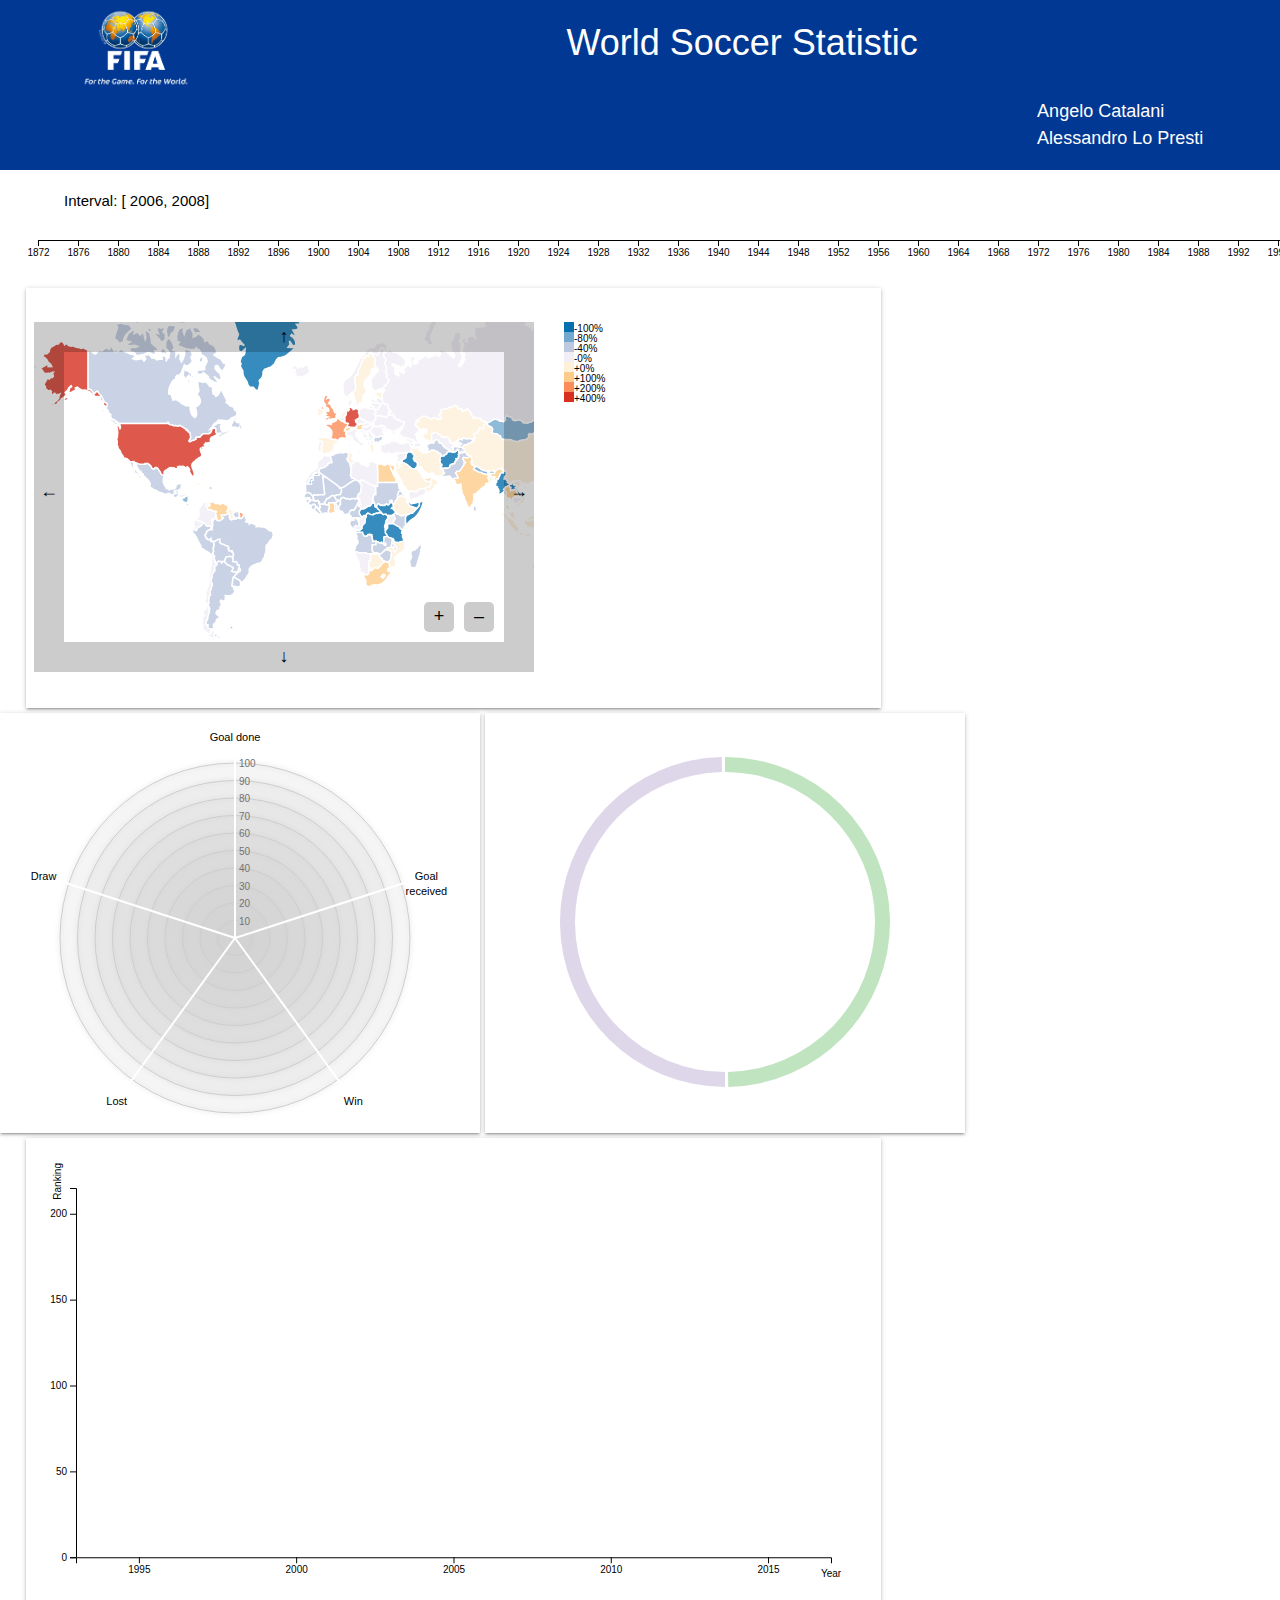
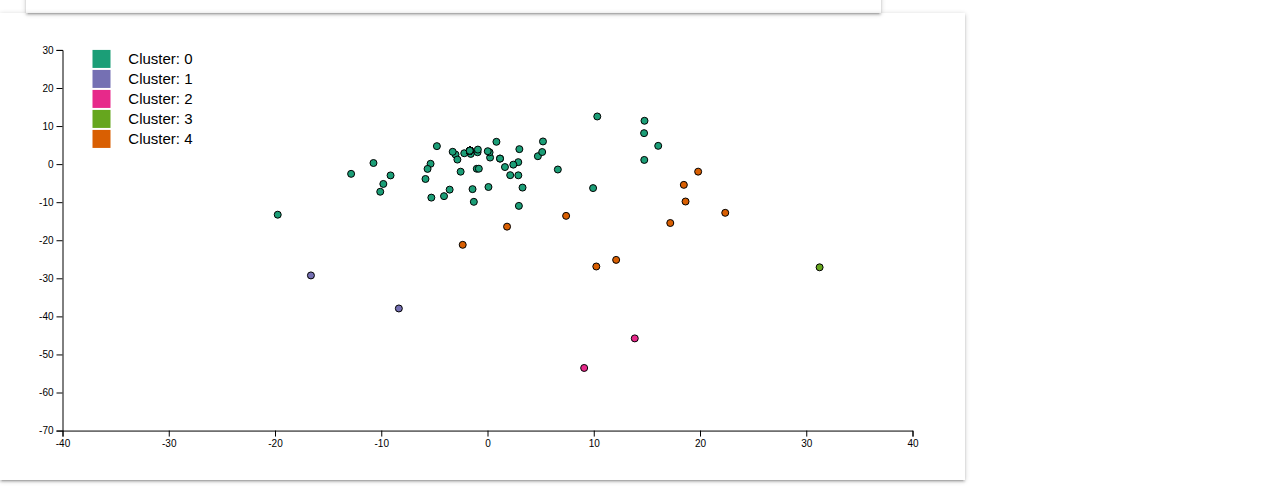
<file: index.html>
<!DOCTYPE html>
<html lang="en">
<head>
    <meta charset="UTF-8">
    <title>World Soccer Statistic</title>

	<link rel="stylesheet" href="main.css">
	<link rel="stylesheet" href="js-css-code/line-chart/style.css">
	<link rel="stylesheet" href="js-css-code/kmeans/style.css">
	<link rel="stylesheet" href="js-css-code/chord-diagram/style.css">
	<link rel="stylesheet" href="js-css-code/radar-plus-legend/style.css">
	<link rel="stylesheet" href="js-css-code/continent-map/style.css">
	<link rel="stylesheet" href="https://www.w3schools.com/w3css/4/w3.css">


    <script src="d3-package/d3.js"></script>
    <script src="d3-package/d3-selection-multi.js"></script>
	<script src="js-css-code/kmeans/kmeans.js"></script>
    <script src="js-css-code/chord-diagram/chord-diagram.js"></script>
    <script src="js-css-code/radar-plus-legend/radar_plus_legend.js"></script>
    <script src="js-css-code/continent-map/continent_map.js"></script>
    <script src="https://ajax.googleapis.com/ajax/libs/jquery/3.3.1/jquery.min.js"></script>

</head>
<body>


<header>
<img src = "images/FIFA_flag.png"/>
<h1>World Soccer Statistic</h1>
<ul>
	<li>Angelo Catalani</li>
	<li>Alessandro Lo Presti</li>
</ul>
</header>

<!-- tooltip -->
<div id="tooltip" class="hidden"> <p><strong>Match Played in</strong></p> <p><span id="value">100</span></p></div>
<div id="tooltip2" class="hidden"style="diplay: inline"> <p><strong>Max Fifa Rank</strong></p> <p><span id="value2">100</span></p></div>
<div id="tooltip3" class="hidden"style="diplay: inline"> <p ><strong id="value4">Exact Value</strong></p> <p><span id="value3">100</span></p></div>



<!-- plot -->
<div id='range-slider'style="display: inline"><span> Interval: [ 2006, 2008] </span></div>
<div id="border-map">
	<div id="continent-map"  style="display: inline"></div>
	<div id="continent-map-legend-play"  style="display: inline"></div>
	<div id="continent-map-legend"  style="display: inline"></div>
</div>
<div style="display: inline-block" class="radarChart "></div>
<div style="display: inline-block" class="chordDiagram" ></div>
<div id="chart" style="display: inline-block"></div>
<div id="kmeans" class = "k" style="display: inline-block"></div>
<br><br>


<script>
	<!-- linechart -->
    var script = document.createElement('script');
    script.src = 'js-css-code/line-chart/line-chart.js';
    document.head.appendChild(script);
    <!-- end linechart -->


    draw_radar_plus_legend(['2006','2007','2008']);
    draw_continent_map(['2006','2007','2008']);
    add_time_bar();
    draw_scatterplot_kmeans();
    var node1 ={'team_color':'#7fc97f','properties':{'admin':'team1'}};
    var node2 ={'team_color':'#beaed4','properties':{'admin':'team2'}};
    plot_chord_diagram([[0,0],[0,0]],[node1,node2]);

</script>

</body>
</html>
</file>
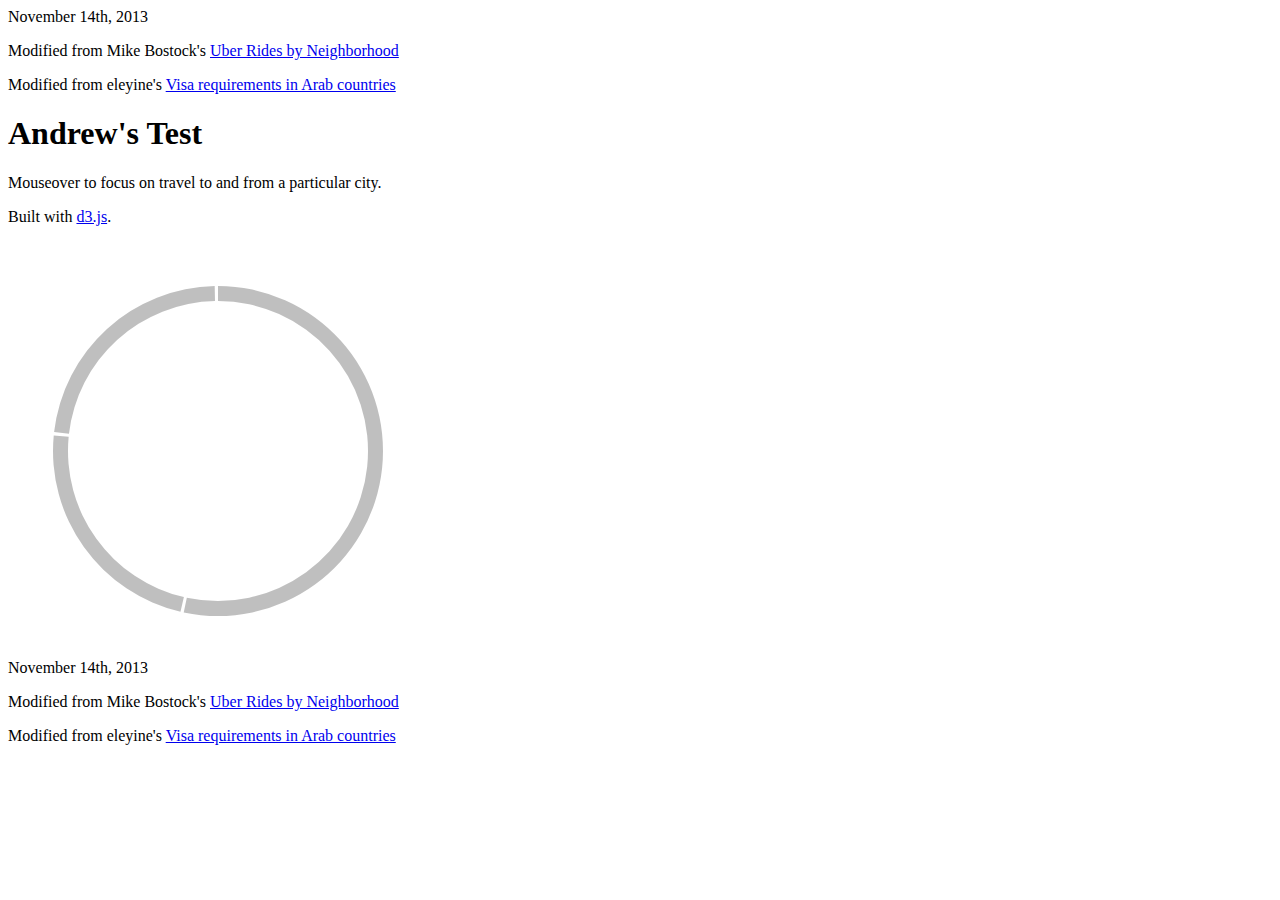
<file: js-css-code/chord-diagram/index.html>
<!DOCTYPE html>
<meta charset="utf-8">
<title>Andrew's Test</title>
<style>

    @import url(style.css);

    #circle circle {
        fill: none;
        pointer-events: all;
    }

    .group path {
        fill-opacity: .5;
    }

    path.chord {
        stroke: #000;
        stroke-width: .25px;
    }

    #circle:hover path.fade {
        display: none;
    }

</style>

<header>
    <aside>November 14th, 2013</aside>
    <p>Modified from Mike Bostock's <a href="http://bost.ocks.org/mike/uberdata/">Uber Rides by Neighborhood</a></p>
    <p>Modified from eleyine's <a href="http://bl.ocks.org/eleyine/raw/6846156/">Visa requirements in Arab countries</a></p>
</header>

<h1>Andrew's Test</h1>

<aside>Mouseover to focus on travel to and from a particular city.</aside>

<p>Built with <a href="http://d3js.org/">d3.js</a>.</aside>
<div class = "chordDiagram"></div>

    <script src="../../d3-package/d3.js"></script>
    <script src="../../d3-package/d3-selection-multi.js"></script>
    <script src="chord-diagram.js"></script>
    <script>
        plot_chord_diagram([[0,30,40],[20,0,10],[10,20,0]],["italy","france","germany"]);
    </script>


    <footer>
        <aside>November 14th, 2013</aside>
<p>Modified from Mike Bostock's <a href="http://bost.ocks.org/mike/uberdata/">Uber Rides by Neighborhood</a></p>
<p>Modified from eleyine's <a href="http://bl.ocks.org/eleyine/raw/6846156/">Visa requirements in Arab countries</a></p>
</footer>
</file>
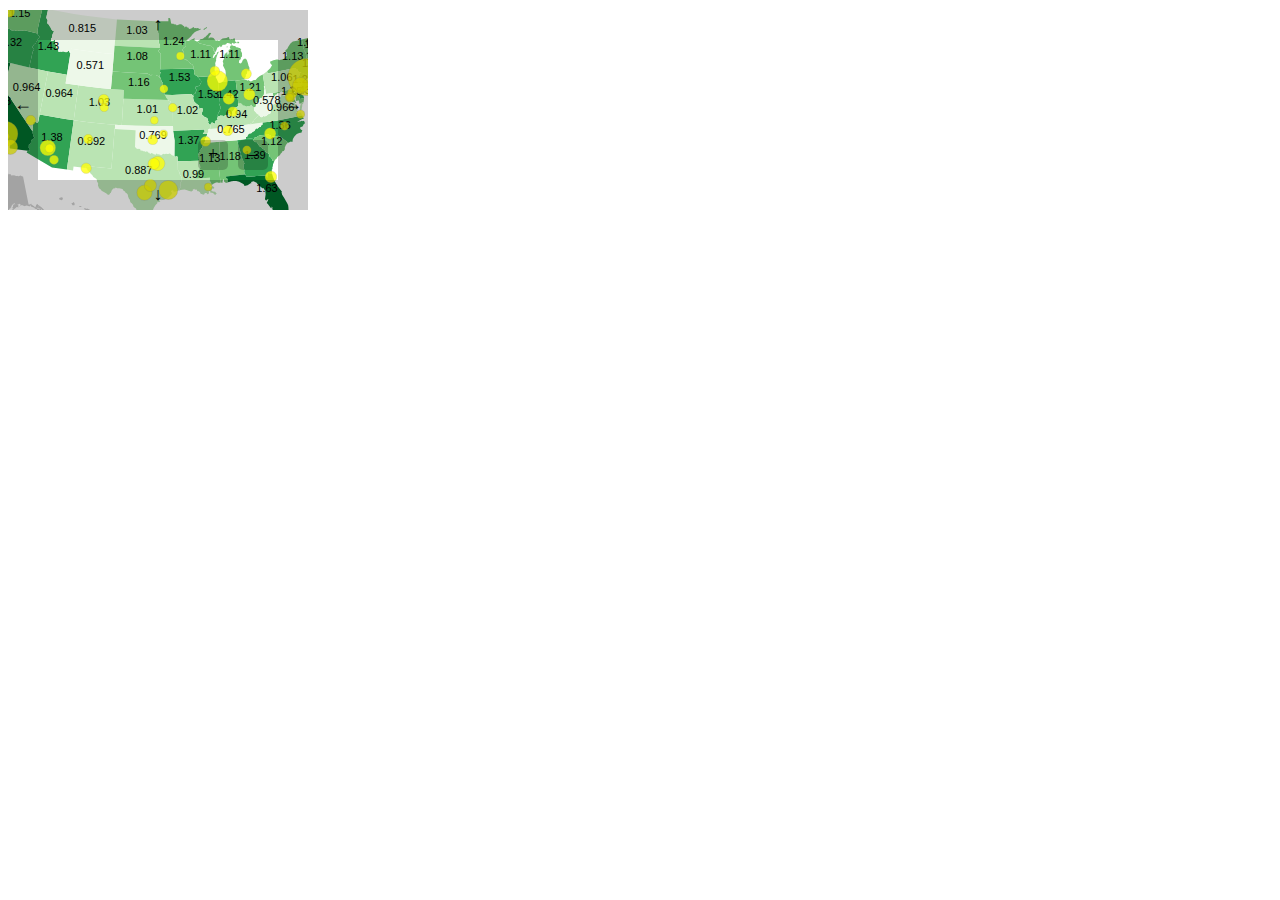
<file: test-diagrams/continent-map/index.html>
<!DOCTYPE html>
<html lang="en">
<head>
    <meta charset="utf-8">
    <title>D3: Map value labels</title>
    <script type="text/javascript" src="../../d3-package/d3.js"></script>
    <style type="text/css">

        div {
            margin-bottom: 10px;
        }

        .pan rect,
        .zoom rect {
            fill: black;
            opacity: 0.2;
        }

        .zoom rect {
            rx: 5;  /* Rounded corners */
            ry: 5;
        }

        .pan text,
        .zoom text {
            fill: black;
            font-size: 18px;
            text-anchor: middle;
        }

        .pan:hover rect,
        .pan:hover text,
        .zoom:hover rect,
        .zoom:hover text {
            fill: blue;
        }

        .label {
            font-family: Helvetica, sans-serif;
            font-size: 11px;
            fill: black;
            text-anchor: middle;
        }

    </style>
</head>
<body>
<div>
</div>
<script type="text/javascript">

    //Width and height
    var w = 300;
    var h = 200;

    //Define map projection
    var projection = d3.geoAlbersUsa()
        .translate([0, 0]);

    //Define path generator
    var path = d3.geoPath()
        .projection(projection);

    //Define quantize scale to sort data values into buckets of color
    var color = d3.scaleQuantize()
        .range(["rgb(237,248,233)","rgb(186,228,179)","rgb(116,196,118)","rgb(49,163,84)","rgb(0,109,44)"]);
    //Colors taken from colorbrewer.js, included in the D3 download

    //Number formatting for population values
    var formatAsThousands = d3.format(",");  //e.g. converts 123456 to "123,456"

    //Number formatting for ag productivity values
    var formatDecimals = d3.format(".3");  //e.g. converts 1.23456 to "1.23"

    //Create SVG element
    var svg = d3.select("body")
        .append("svg")
        .attr("width", w)
        .attr("height", h);

    //Define what to do when panning or zooming
    var zooming = function(d) {

        //Log out d3.event.transform, so you can see all the goodies inside
        //console.log(d3.event.transform);

        //New offset array
        var offset = [d3.event.transform.x, d3.event.transform.y];

        //Calculate new scale
        var newScale = d3.event.transform.k * 2000;

        //Update projection with new offset and scale
        projection.translate(offset)
            .scale(newScale);

        //Update all paths and circles
        svg.selectAll("path")
            .attr("d", path);

        svg.selectAll("circle")
            .attr("cx", function(d) {
                return projection([d.lon, d.lat])[0];
            })
            .attr("cy", function(d) {
                return projection([d.lon, d.lat])[1];
            });

        svg.selectAll(".label")
            .attr("x", function(d) {
                return path.centroid(d)[0];
            })
            .attr("y", function(d) {
                return path.centroid(d)[1];
            });

    }

    //Then define the zoom behavior
    var zoom = d3.zoom()
        .scaleExtent([ 0.02, 20.0 ])
        .translateExtent([[ -1200, -700 ], [ 1200, 700 ]])
        .on("zoom", zooming);

    //The center of the country, roughly
    var center = projection([-97.0, 39.0]);

    //Create a container in which all zoom-able elements will live
    var map = svg.append("g")
        .attr("id", "map")
        .call(zoom)  //Bind the zoom behavior
        .call(zoom.transform, d3.zoomIdentity  //Then apply the initial transform
            .translate(w/2, h/2)
            .scale(0.25)
            .translate(-center[0], -center[1]));

    //Create a new, invisible background rect to catch zoom events
    map.append("rect")
        .attr("x", 0)
        .attr("y", 0)
        .attr("width", w)
        .attr("height", h)
        .attr("opacity", 0);

    //Load in agriculture data
    d3.csv("us-ag-productivity.csv", function(data) {

        //Set input domain for color scale
        color.domain([
            d3.min(data, function(d) { return d.value; }),
            d3.max(data, function(d) { return d.value; })
        ]);

        //Load in GeoJSON data
        d3.json("us-states.json", function(json) {

            //Merge the ag. data and GeoJSON
            //Loop through once for each ag. data value
            for (var i = 0; i < data.length; i++) {

                var dataState = data[i].state;				//Grab state name
                var dataValue = parseFloat(data[i].value);	//Grab data value, and convert from string to float

                //Find the corresponding state inside the GeoJSON
                for (var j = 0; j < json.features.length; j++) {

                    var jsonState = json.features[j].properties.name;

                    if (dataState == jsonState) {

                        //Copy the data value into the JSON
                        json.features[j].properties.value = dataValue;

                        //Stop looking through the JSON
                        break;

                    }
                }
            }

            //Bind data and create one path per GeoJSON feature
            map.selectAll("path")
                .data(json.features)
                .enter()
                .append("path")
                .attr("d", path)
                .style("fill", function(d) {
                    //Get data value
                    var value = d.properties.value;

                    if (value) {
                        //If value exists…
                        return color(value);
                    } else {
                        //If value is undefined…
                        return "#ccc";
                    }
                });

            //Create one label per state
            map.selectAll("text")
                .data(json.features)
                .enter()
                .append("text")
                .attr("class", "label")
                .attr("x", function(d) {
                    return path.centroid(d)[0];
                })
                .attr("y", function(d) {
                    return path.centroid(d)[1];
                })
                .text(function(d) {
                    if (d.properties.value) {
                        return formatDecimals(d.properties.value);
                    };
                });

            //Load in cities data
            d3.csv("us-cities.csv", function(data) {

                map.selectAll("circle")
                    .data(data)
                    .enter()
                    .append("circle")
                    .attr("cx", function(d) {
                        return projection([d.lon, d.lat])[0];
                    })
                    .attr("cy", function(d) {
                        return projection([d.lon, d.lat])[1];
                    })
                    .attr("r", function(d) {
                        return Math.sqrt(parseInt(d.population) * 0.00004);
                    })
                    .style("fill", "yellow")
                    .style("stroke", "gray")
                    .style("stroke-width", 0.25)
                    .style("opacity", 0.75)
                    .append("title")			//Simple tooltip
                    .text(function(d) {
                        return d.place + ": Pop. " + formatAsThousands(d.population);
                    });

                createPanButtons();
                createZoomButtons();

            });


        });

    });

    //Create panning buttons
    var createPanButtons = function() {

        //Create the clickable groups

        //North
        var north = svg.append("g")
            .attr("class", "pan")	//All share the 'pan' class
            .attr("id", "north");	//The ID will tell us which direction to head

        north.append("rect")
            .attr("x", 0)
            .attr("y", 0)
            .attr("width", w)
            .attr("height", 30);

        north.append("text")
            .attr("x", w/2)
            .attr("y", 20)
            .html("&uarr;")

        //South
        var south = svg.append("g")
            .attr("class", "pan")
            .attr("id", "south");

        south.append("rect")
            .attr("x", 0)
            .attr("y", h - 30)
            .attr("width", w)
            .attr("height", 30);

        south.append("text")
            .attr("x", w/2)
            .attr("y", h - 10)
            .html("&darr;")

        //West
        var west = svg.append("g")
            .attr("class", "pan")
            .attr("id", "west");

        west.append("rect")
            .attr("x", 0)
            .attr("y", 30)
            .attr("width", 30)
            .attr("height", h - 60);

        west.append("text")
            .attr("x", 15)
            .attr("y", h/2)
            .html("&larr;")

        //East
        var east = svg.append("g")
            .attr("class", "pan")
            .attr("id", "east");

        east.append("rect")
            .attr("x", w - 30)
            .attr("y", 30)
            .attr("width", 30)
            .attr("height", h - 60);

        east.append("text")
            .attr("x", w - 15)
            .attr("y", h/2)
            .html("&rarr;")

        //Panning interaction

        d3.selectAll(".pan")
            .on("click", function() {

                //Set how much to move on each click
                var moveAmount = 50;

                //Set x/y to zero for now
                var x = 0;
                var y = 0;

                //Which way are we headed?
                var direction = d3.select(this).attr("id");

                //Modify the offset, depending on the direction
                switch (direction) {
                    case "north":
                        y += moveAmount;  //Increase y offset
                        break;
                    case "south":
                        y -= moveAmount;  //Decrease y offset
                        break;
                    case "west":
                        x += moveAmount;  //Increase x offset
                        break;
                    case "east":
                        x -= moveAmount;  //Decrease x offset
                        break;
                    default:
                        break;
                }

                //This triggers a zoom event, translating by x, y
                map.transition()
                    .call(zoom.translateBy, x, y);

            });

    };

    //Create zoom buttons
    var createZoomButtons = function() {

        //Create the clickable groups

        //Zoom in button
        var zoomIn = svg.append("g")
            .attr("class", "zoom")	//All share the 'zoom' class
            .attr("id", "in")		//The ID will tell us which direction to head
            .attr("transform", "translate(" + (w - 110) + "," + (h - 70) + ")");

        zoomIn.append("rect")
            .attr("x", 0)
            .attr("y", 0)
            .attr("width", 30)
            .attr("height", 30);

        zoomIn.append("text")
            .attr("x", 15)
            .attr("y", 20)
            .text("+");

        //Zoom out button
        var zoomOut = svg.append("g")
            .attr("class", "zoom")
            .attr("id", "out")
            .attr("transform", "translate(" + (w - 70) + "," + (h - 70) + ")");

        zoomOut.append("rect")
            .attr("x", 0)
            .attr("y", 0)
            .attr("width", 30)
            .attr("height", 30);

        zoomOut.append("text")
            .attr("x", 15)
            .attr("y", 20)
            .html("&ndash;");

        //Zooming interaction

        d3.selectAll(".zoom")
            .on("click", function() {

                //Set how much to scale on each click
                var scaleFactor;

                //Which way are we headed?
                var direction = d3.select(this).attr("id");

                //Modify the k scale value, depending on the direction
                switch (direction) {
                    case "in":
                        scaleFactor = 1.5;
                        break;
                    case "out":
                        scaleFactor = 0.75;
                        break;
                    default:
                        break;
                }

                //This triggers a zoom event, scaling by 'scaleFactor'
                map.transition()
                    .call(zoom.scaleBy, scaleFactor);

            });

    };


</script>
</body>
</html>
</file>
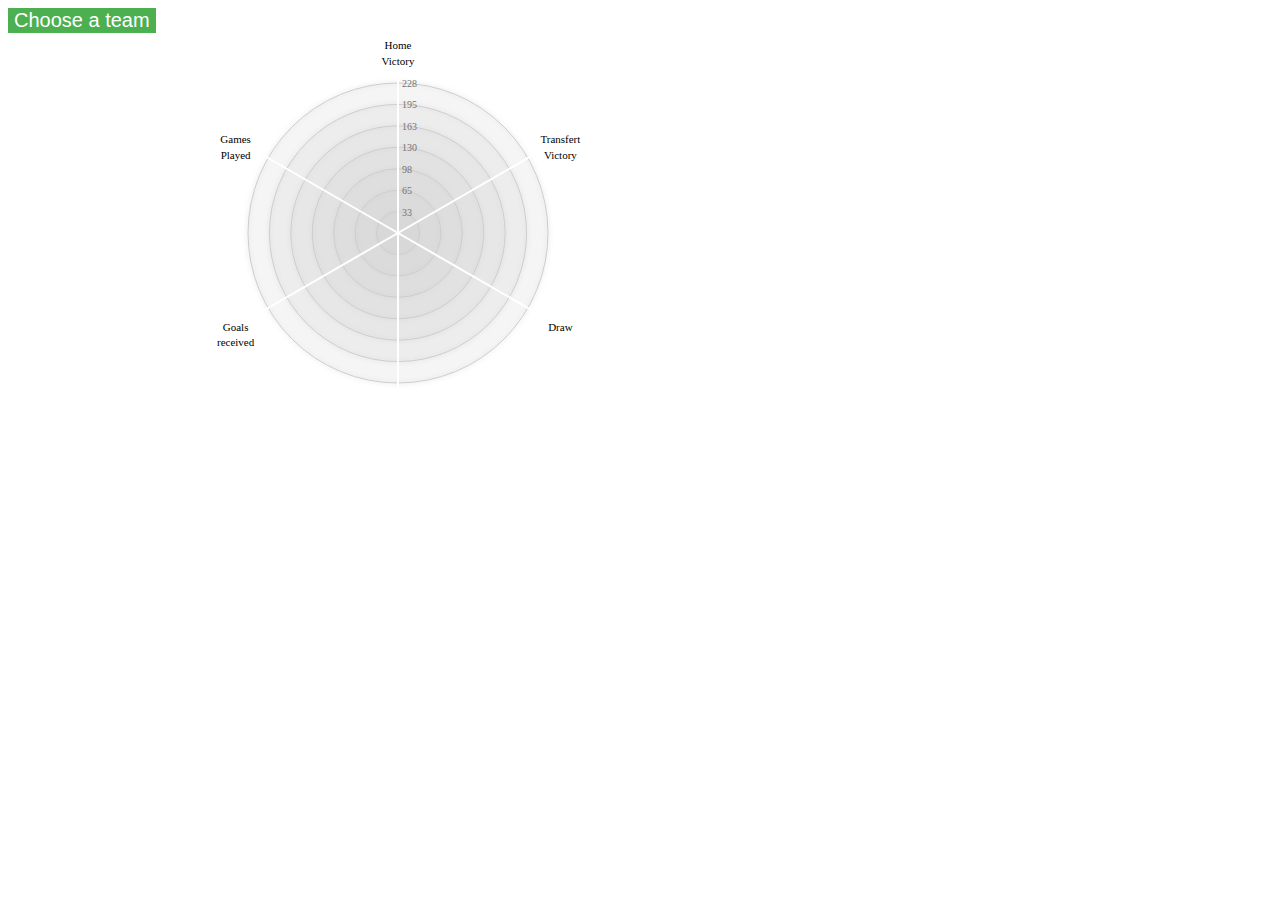
<file: test-diagrams/radar-chart/index.html>
<!DOCTYPE html>
<html>
<head>
    <meta http-equiv="Content-Type" content="text/html;charset=utf-8"/ >
    <title>Smoothed D3.js Radar Chart</title>

    <!-- Google fonts -->
    <link href='http://fonts.googleapis.com/css?family=Open+Sans:400,300' rel='stylesheet' type='text/css'>
    <link href='https://fonts.googleapis.com/css?family=Raleway' rel='stylesheet' type='text/css'>

    <!-- D3.js -->
    <script src="../../d3-package/d3.js" charset="utf-8"></script>
    <script src="../../d3-package/d3-selection-multi.js" charset="utf-8"></script>
    <script src="radar_plus_legend.js" charset="utf-8"></script>

    <style>
        .radar-legend-dropbtn {
            background-color: #4CAF50;
            color: white;
            font-size: 20px;
            border: none;
            cursor: pointer;
        }

        .radar-legend-dropbtn:hover, .dropbtn:focus {
            background-color: #3e8e41;
        }

        #radar-legend-myInput {
            background-position: 14px 12px;
            background-repeat: no-repeat;
            font-size: 16px;
            border: none;
            border-bottom: 1px solid #ddd;
        }

        #radar-legend-myInput:focus {outline: 3px solid #ddd;}

        .radar-legend-dropdown {

            position: relative;
            display: inline-block;
        }

        .radar-legend-dropdown-content {
            display: none;
            position: absolute;
            background-color: #f6f6f6;
            min-width: 200px;
            overflow-x: hidden;

            border: 1px solid #ddd;
            z-index: 1;

        }

        .radar-legend-dropdown-content a {
            color: black;
            text-decoration: none;
            display: block;
            padding:15px;
            height:10px;

        }

        .radar-legend-dropdown a:hover {background-color: #ddd;}
        .radar-legend-show {display: block;}


    </style>



</head>
<body >
<div class="radar-legend-dropdown">
    <button onclick="myFunction()" class="radar-legend-dropbtn">Choose a team</button>
    <div id="radar-legend-myDropdown" class="radar-legend-dropdown-content" style="height: 100px; width:90px">
        <input type="text" placeholder="Search.." id="radar-legend-myInput" onkeyup="filterFunction()">
    </div>
</div>



<div class="radarChart"></div>



<script>

draw_radar_plus_legend();


</script>
</body>
</html>
</file>
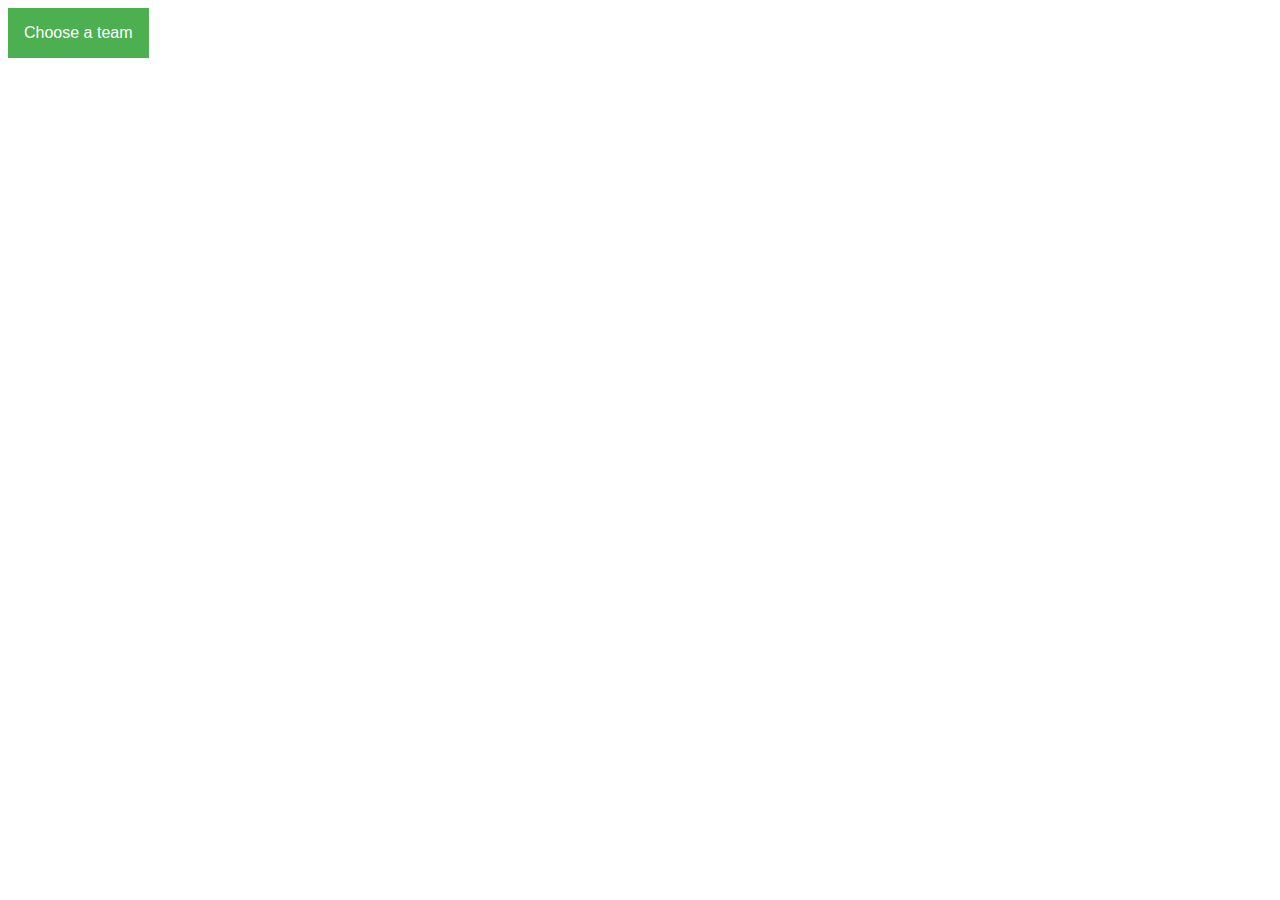
<file: test-diagrams/simple-menu/index.html>
<!DOCTYPE html>
<html>
<head>
    <meta name="viewport" content="width=device-width, initial-scale=1">
    <style>
        .dropbtn {
            background-color: #4CAF50;
            color: white;
            padding: 16px;
            font-size: 16px;
            border: none;
            cursor: pointer;
        }

        .dropbtn:hover, .dropbtn:focus {
            background-color: #3e8e41;
        }

        #myInput {
            border-box: box-sizing;
            background-position: 14px 12px;
            background-repeat: no-repeat;
            font-size: 16px;
            padding: 14px 20px 12px 45px;
            border: none;
            border-bottom: 1px solid #ddd;
        }

        #myInput:focus {outline: 3px solid #ddd;}

        .dropdown {
            position: relative;
            display: inline-block;
        }

        .dropdown-content {
            display: none;
            position: absolute;
            background-color: #f6f6f6;
            min-width: 230px;
            overflow: auto;
            border: 1px solid #ddd;
            z-index: 1;
        }

        .dropdown-content a {
            color: black;
            padding: 12px 16px;
            text-decoration: none;
            display: block;
        }

        .dropdown a:hover {background-color: #ddd;}

        .show {display: block;}
    </style>
</head>
<body>
<script src="scrollable-menu.js" charset="utf-8"></script>

<div class="dropdown">
    <button onclick="myFunction()" class="dropbtn">Choose a team</button>
    <div id="myDropdown" class="dropdown-content" style="height: 100px">
        <input type="text" placeholder="Search.." id="myInput" onkeyup="filterFunction()">
        <a id="italy">italy</a>

    </div>
</div>

<script>
    add_team(["mexico","germany"]);
</script>

</body>
</html>
</file>
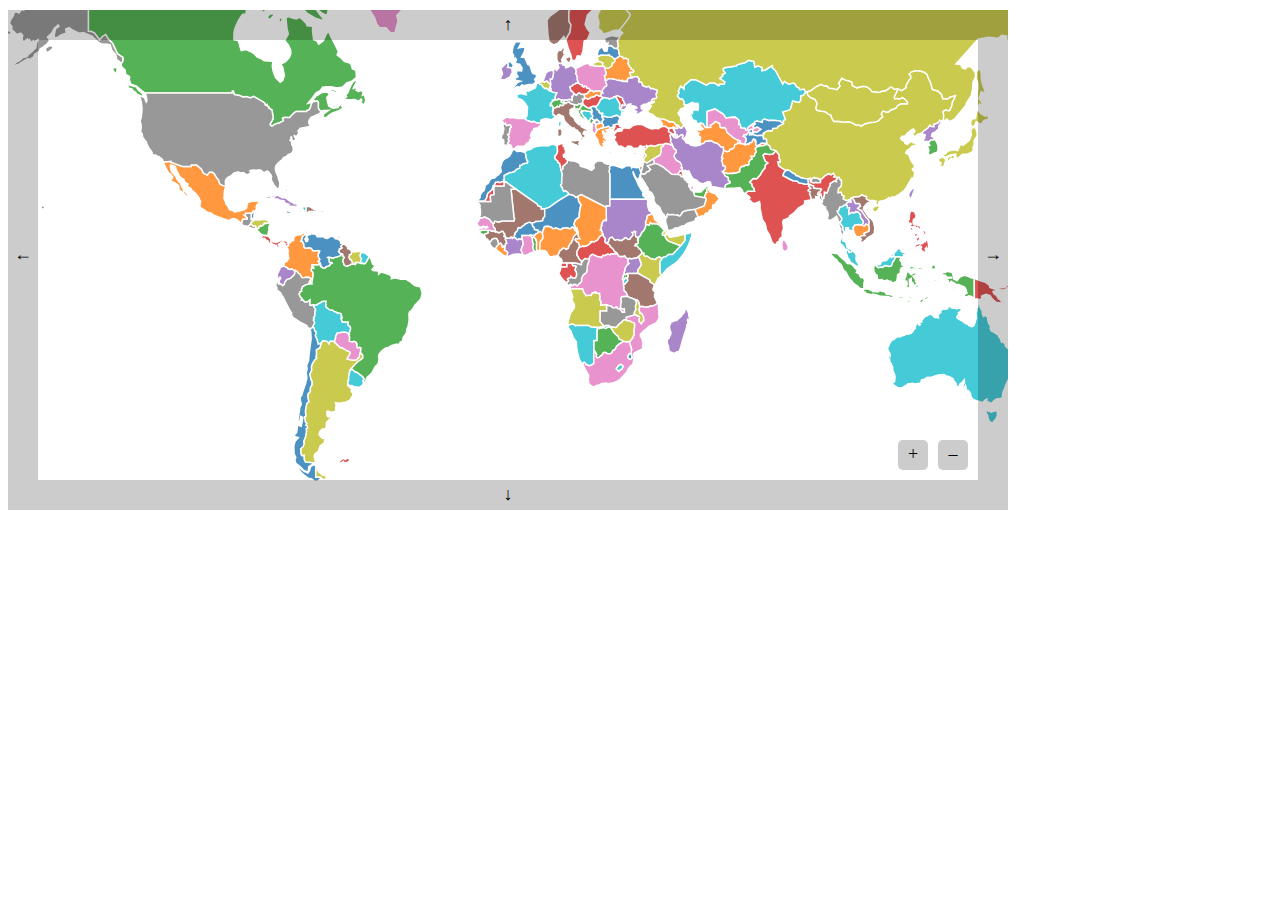
<file: test-diagrams/continent-map/myindex.html>
<!DOCTYPE html>
<html lang="en">
<head>
    <meta charset="utf-8">
    <title>D3: Map value labels</title>
    <script type="text/javascript" src="../../d3-package/d3.js"></script>
    <script type="text/javascript" src="../../d3-package/d3-selection-multi.js"></script>
    <script type="text/javascript" src="continent_map.js"></script>
    <style type="text/css">

        div {
            margin-bottom: 10px;
        }

        .pan rect,
        .zoom rect {
            fill: black;
            opacity: 0.2;
        }

        .zoom rect {
            rx: 5;  /* Rounded corners */
            ry: 5;
        }

        .pan text,
        .zoom text {
            fill: black;
            font-size: 18px;
            text-anchor: middle;
        }

        .pan:hover rect,
        .pan:hover text,
        .zoom:hover rect,
        .zoom:hover text {
            fill: blue;
        }

        .text-country {
            font-family: Helvetica, sans-serif;
            font-size: 11px;
            fill: black;
            text-anchor: middle;
        }

    </style>
</head>
<body>
<div>
</div>
<script>
    draw_continent_map();
</script>
</body>
</html>
</file>
<file: main.css>
header	{
	width: 100%;
	background-color: #013893;
	float: left;
	color: white;
}

header img	{
	float: left;
	margin-left: 5%;
	width: 144px;
	height: 96px;
}


header h1	{
	float: left;
	padding-left: 28%;
	padding-right: 23%;
	padding-top: 0.5%;
}

header ul	{
	float: right;
	list-style-type: none;
	margin-right: 6%;
	font-size: large;
}

#continent-map	{
	float: left;
	margin-top: 4%;
	margin-left: 1%
}

#range-slider	{
	border-top: 5%;
}

#range-slider span	{
	float: left;
	margin-left: 5%;
	margin-top: 1.5%;
}

#border-map	{
	float: left;
	margin-left: 2%;
	margin-right: 5px;
	margin-bottom: 5px;
	width: 855px;
	height: 420px;
	/*border-bottom-style: solid;
	border-left-style: solid;
	border-top-style: solid; */
	-webkit-box-shadow: 0 2px 2px 0 rgba(0,0,0,0.14),0 3px 1px -2px rgba(0,0,0,0.12),0 1px 5px 0 rgba(0,0,0,0.2);
	box-shadow: 0 2px 2px 0 rgba(0,0,0,0.14),0 3px 1px -2px rgba(0,0,0,0.12),0 1px 5px 0 rgba(0,0,0,0.2);
}

#continent-map-legend-play	{
	float: left;
	width: 100px;
	height: 50px;
	margin-top: 4%
}

#continent-map-legend	{
	float: left;
	margin-top: 3.33%;
}

.wss	{
	margin-top: 1%;
	margin-left: 1%;
	margin-bottom: 1%;
	float: left;
}


.radarChart	{
	float: left;
	/*border-bottom-style: solid;
	border-top-style: solid;
	border-left-style: solid;*/
	margin-right: 5px;
	margin-bottom: 5px;
	-webkit-box-shadow: 0 2px 2px 0 rgba(0,0,0,0.14),0 3px 1px -2px rgba(0,0,0,0.12),0 1px 5px 0 rgba(0,0,0,0.2);
	box-shadow: 0 2px 2px 0 rgba(0,0,0,0.14),0 3px 1px -2px rgba(0,0,0,0.12),0 1px 5px 0 rgba(0,0,0,0.2);
	width: 480px;
	height: 420px;
}


.chordDiagram	{
	float: left;
	/*border:solid;*/
	-webkit-box-shadow: 0 2px 2px 0 rgba(0,0,0,0.14),0 3px 1px -2px rgba(0,0,0,0.12),0 1px 5px 0 rgba(0,0,0,0.2);
	box-shadow: 0 2px 2px 0 rgba(0,0,0,0.14),0 3px 1px -2px rgba(0,0,0,0.12),0 1px 5px 0 rgba(0,0,0,0.2);
	width: 480px;
	height:420px;
	padding-left: 30px
}

#chart	{
	margin-left: 2%;
	margin-right: 5px;
	/*border-left-style: solid;
	border-right-style: solid;
	border-bottom-style: solid;*/
	-webkit-box-shadow: 0 2px 2px 0 rgba(0,0,0,0.14),0 3px 1px -2px rgba(0,0,0,0.12),0 1px 5px 0 rgba(0,0,0,0.2);
	box-shadow: 0 2px 2px 0 rgba(0,0,0,0.14),0 3px 1px -2px rgba(0,0,0,0.12),0 1px 5px 0 rgba(0,0,0,0.2);
}

#d3plot	{
	padding-top: 0.6%;
	padding-left: 1%;
}

#kmeans	{
	padding-top: 1.49%;
	
	
}

.k	{
	/*border-right-style: solid; 
	border-bottom-style: solid;*/
	-webkit-box-shadow: 0 2px 2px 0 rgba(0,0,0,0.14),0 3px 1px -2px rgba(0,0,0,0.12),0 1px 5px 0 rgba(0,0,0,0.2);
	box-shadow: 0 2px 2px 0 rgba(0,0,0,0.14),0 3px 1px -2px rgba(0,0,0,0.12),0 1px 5px 0 rgba(0,0,0,0.2);
	width: 965px;
	padding-left: 30px;
	
}
</file>
<file: js-css-code/line-chart/style.css>
svg {
    font-family: Sans-Serif, Arial;
}
.line {
  stroke-width: 2;
  fill: none;
}

.axis path {
  stroke: black;
}

.text {
  font-size: 12px;
}

.title-text {
  font-size: 12px;
}

#chart	{
	float: left;
}
</file>
<file: js-css-code/kmeans/style.css>
.dot {
    stroke: #000;
}


#tooltip2 {
    position: absolute;
    width: 200px;
    height: auto;
    padding: 10px;
    background-color: white;
    -webkit-border-radius: 10px;
    -moz-border-radius: 10px;
    border-radius: 10px;
    -webkit-box-shadow: 4px 4px 10px rgba(0, 0, 0, 0.4); -moz-box-shadow: 4px 4px 10px rgba(0, 0, 0, 0.4); box-shadow: 4px 4px 10px rgba(0, 0, 0, 0.4); pointer-events: none;
}
#tooltip2.hidden { display: none;
}
#tooltip2 p { margin: 0;
    font-family: sans-serif; font-size: 16px;
    line-height: 20px;
}
</file>
<file: js-css-code/chord-diagram/style.css>
/* From http://bost.ocks.org/mike/style.css?20120427 */

@import url(http://fonts.googleapis.com/css?family=PT+Serif|PT+Serif:b|PT+Serif:i|PT+Sans|PT+Sans:b);


path.myopacity{
    opacity: 0.08;
    transition: opacity 1000ms;
}

path.chord {
    stroke: #000;
    stroke-width: .25px;
}

.chordDiagram circle {
    fill: none;
}

.group path{
    opacity: 0.5;

}
</file>
<file: js-css-code/radar-plus-legend/style.css>
@import url(http://fonts.googleapis.com/css?family=Open+Sans:400,300);
@import url(https://fonts.googleapis.com/css?family=Raleway);

.radar-legend-dropbtn {
    background-color: #4CAF50;
    color: white;
    font-size: 20px;
    border: none;
    cursor: pointer;
}

.radar-legend-dropbtn:hover, .dropbtn:focus {
    background-color: #3e8e41;
}

#radar-legend-myInput {
    background-position: 14px 12px;
    background-repeat: no-repeat;
    font-size: 16px;
    border: none;
    border-bottom: 1px solid #ddd;
}

#radar-legend-myInput:focus {outline: 3px solid #ddd;}

.radar-legend-dropdown {

    position: relative;

}

.radar-legend-dropdown-content {
    display: none;
    position: absolute;
    background-color: #f6f6f6;
    min-width: 200px;
    overflow-x: hidden;

    border: 1px solid #ddd;
    z-index: 1;

}

.radar-legend-dropdown-content a {
    color: black;
    text-decoration: none;
    display: block;
    padding:15px;
    height:10px;

}

.radar-legend-dropdown a:hover {background-color: #ddd;}
.radar-legend-show {display: block;}

#tooltip3 {
    position: absolute;
    width: 200px;
    height: auto;
    padding: 10px;
    background-color: white;
    -webkit-border-radius: 10px;
    -moz-border-radius: 10px;
    border-radius: 10px;
    -webkit-box-shadow: 4px 4px 10px rgba(0, 0, 0, 0.4); -moz-box-shadow: 4px 4px 10px rgba(0, 0, 0, 0.4); box-shadow: 4px 4px 10px rgba(0, 0, 0, 0.4); pointer-events: none;
}
#tooltip3.hidden { display: none;
}
#tooltip3 p { margin: 0;
    font-family: sans-serif; font-size: 16px;
    line-height: 20px;
}
</file>
<file: js-css-code/continent-map/style.css>
#tooltip {
    position: absolute;
    width: 200px;
    height: auto;
    padding: 10px;
    background-color: white;
    -webkit-border-radius: 10px;
    -moz-border-radius: 10px;
    border-radius: 10px;
    -webkit-box-shadow: 4px 4px 10px rgba(0, 0, 0, 0.4); -moz-box-shadow: 4px 4px 10px rgba(0, 0, 0, 0.4); box-shadow: 4px 4px 10px rgba(0, 0, 0, 0.4); pointer-events: none;
}
#tooltip.hidden { display: none;
}
#tooltip p { margin: 0;
    font-family: sans-serif; font-size: 16px;
    line-height: 20px;
}




div {
    /*margin-bottom: 10px;*/
}

.pan rect,
.zoom rect {
    fill: black;
    opacity: 0.2;
}

.zoom rect {
    rx: 5;  /* Rounded corners */
    ry: 5;
}

.pan text,
.zoom text {
    fill: black;
    font-size: 18px;
    text-anchor: middle;
}

.pan:hover rect,
.pan:hover text,
.zoom:hover rect,
.zoom:hover text {
    fill: blue;
}

.text-country {
    font-family: Helvetica, sans-serif;
    font-size: 11px;
    fill: black;
    text-anchor: middle;
}
</file>
